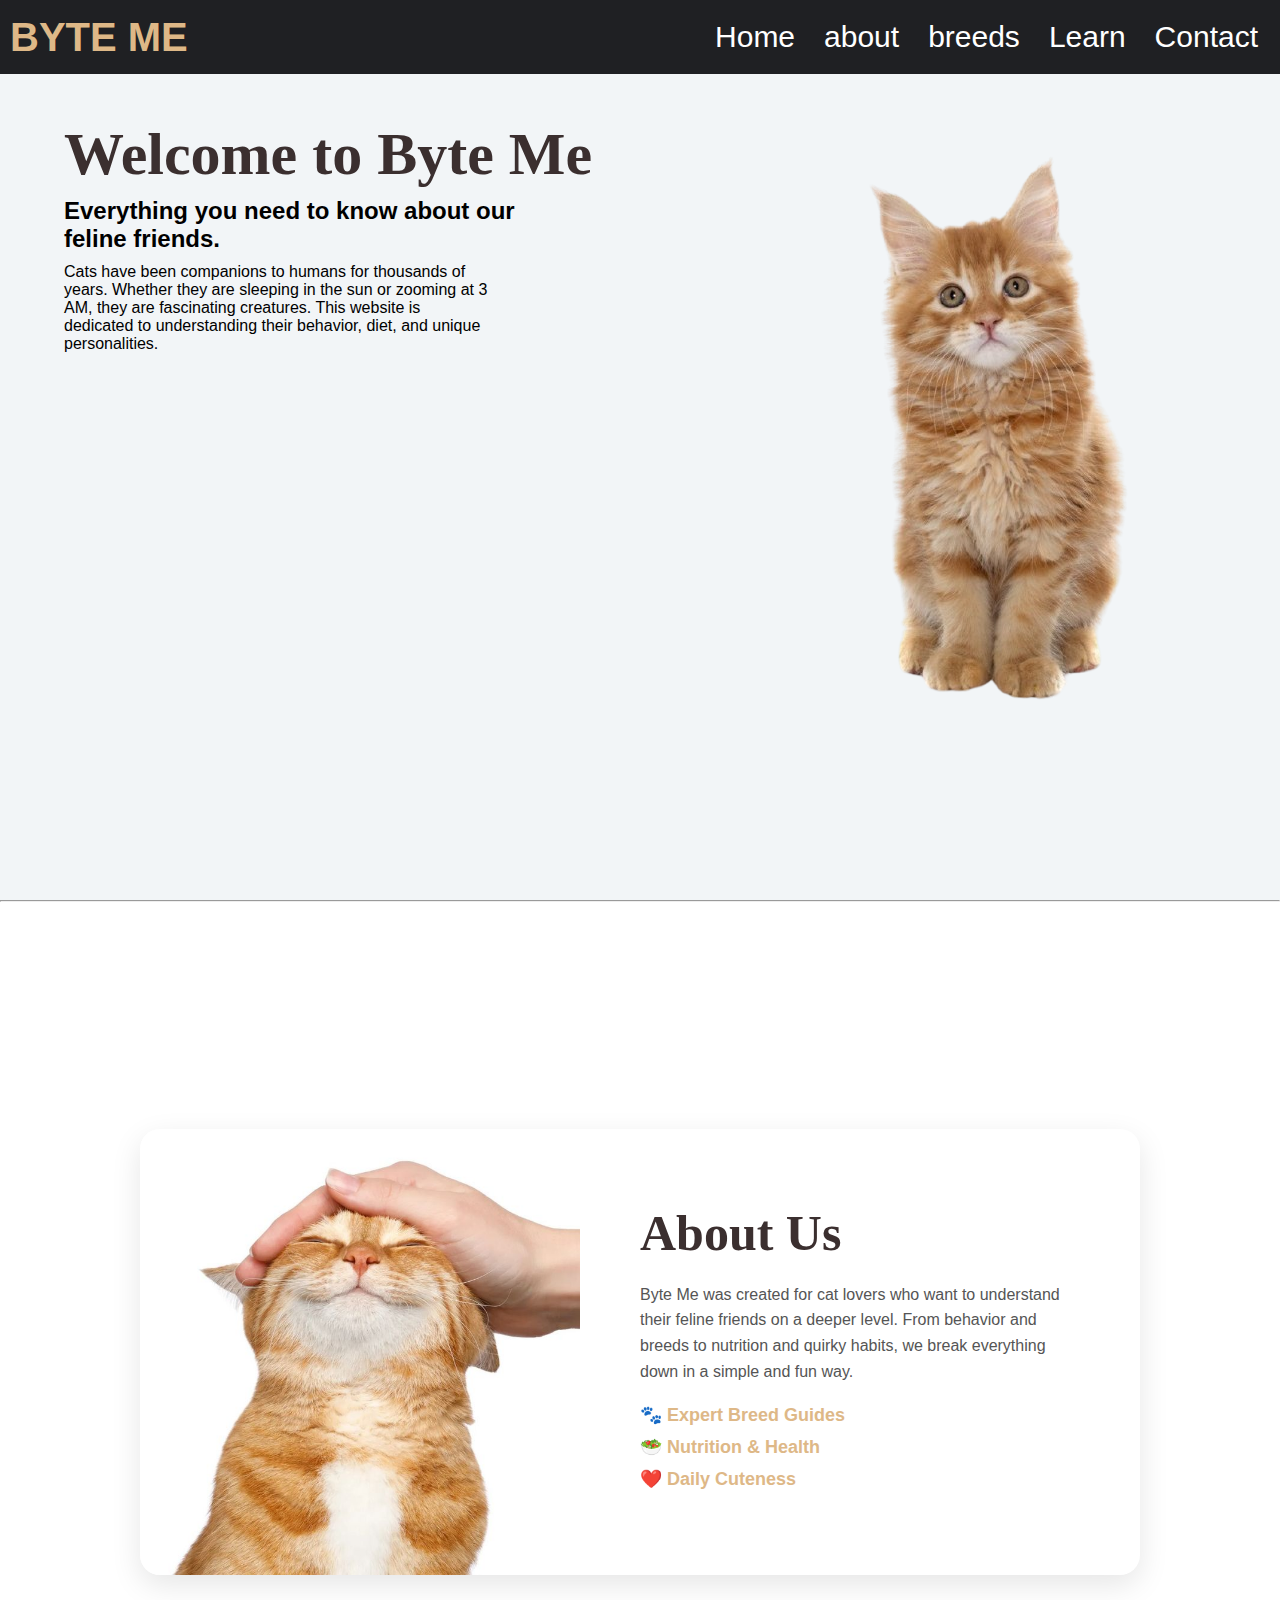
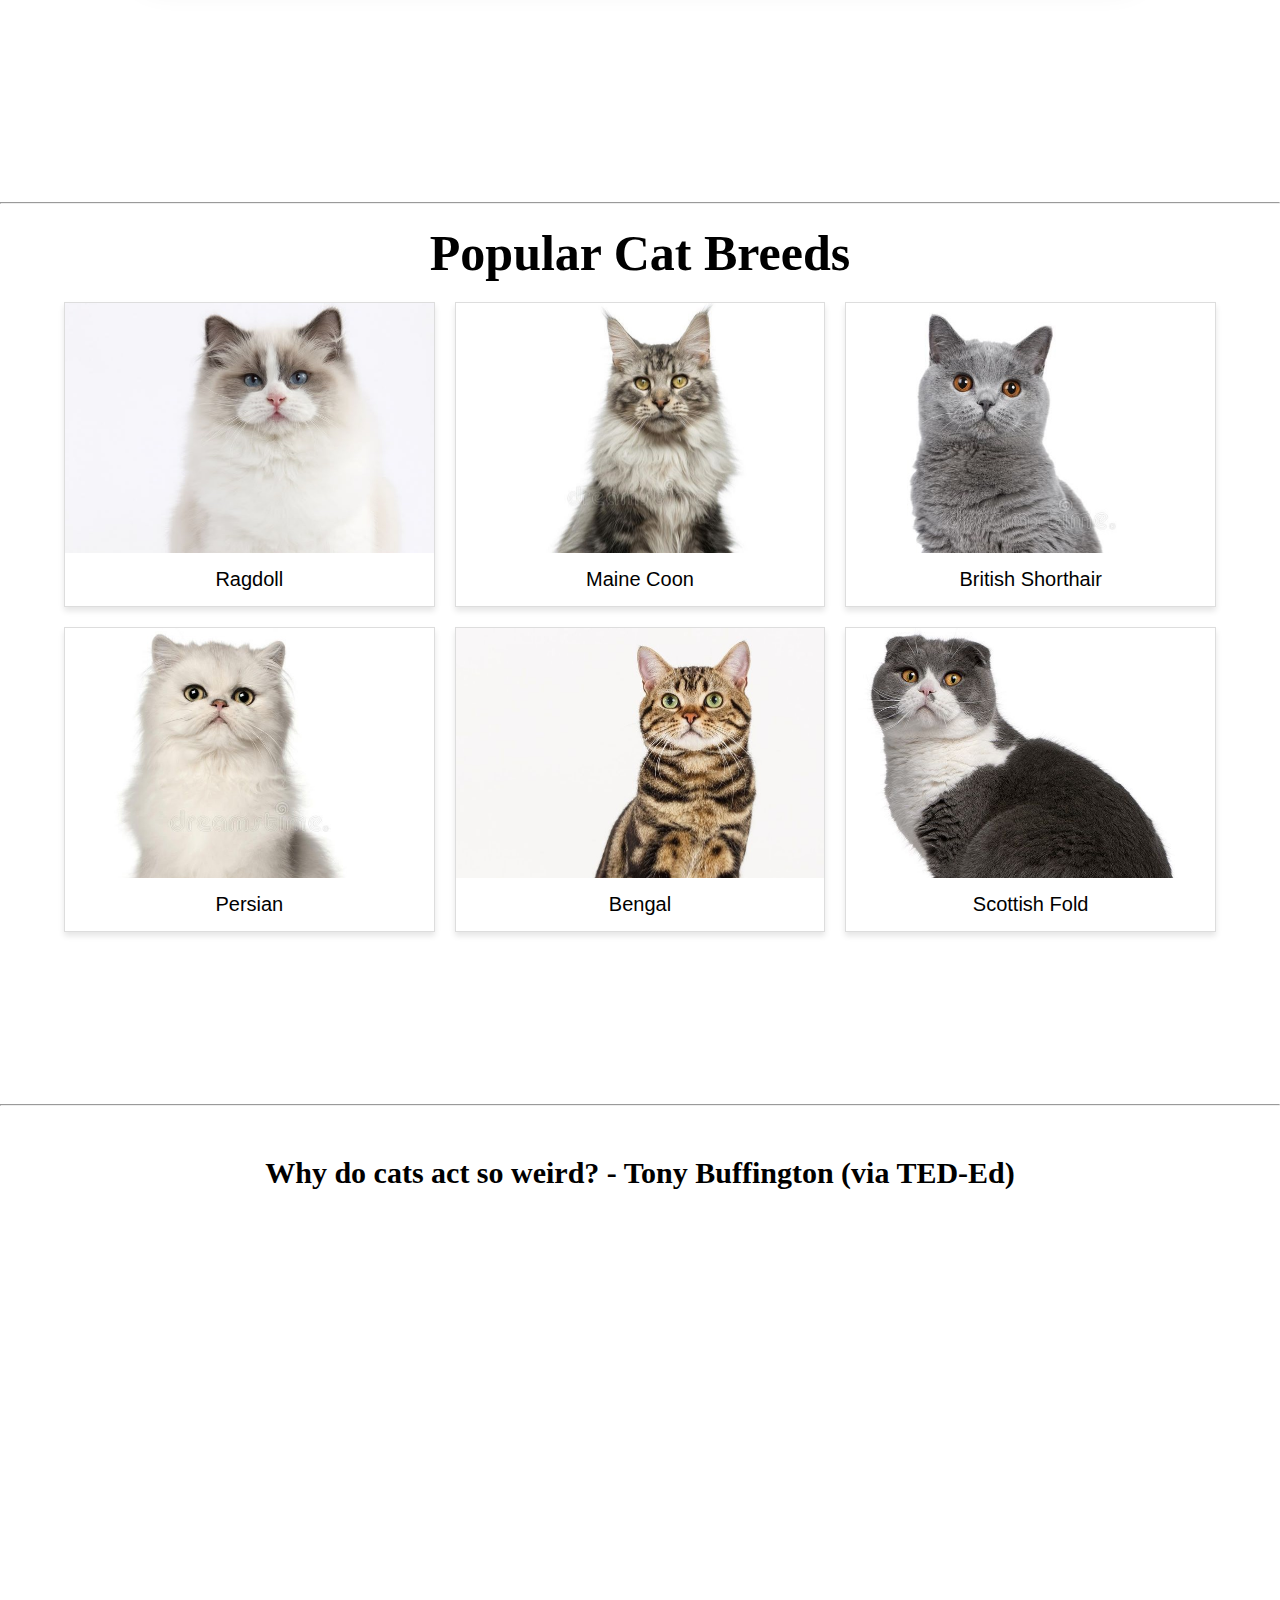
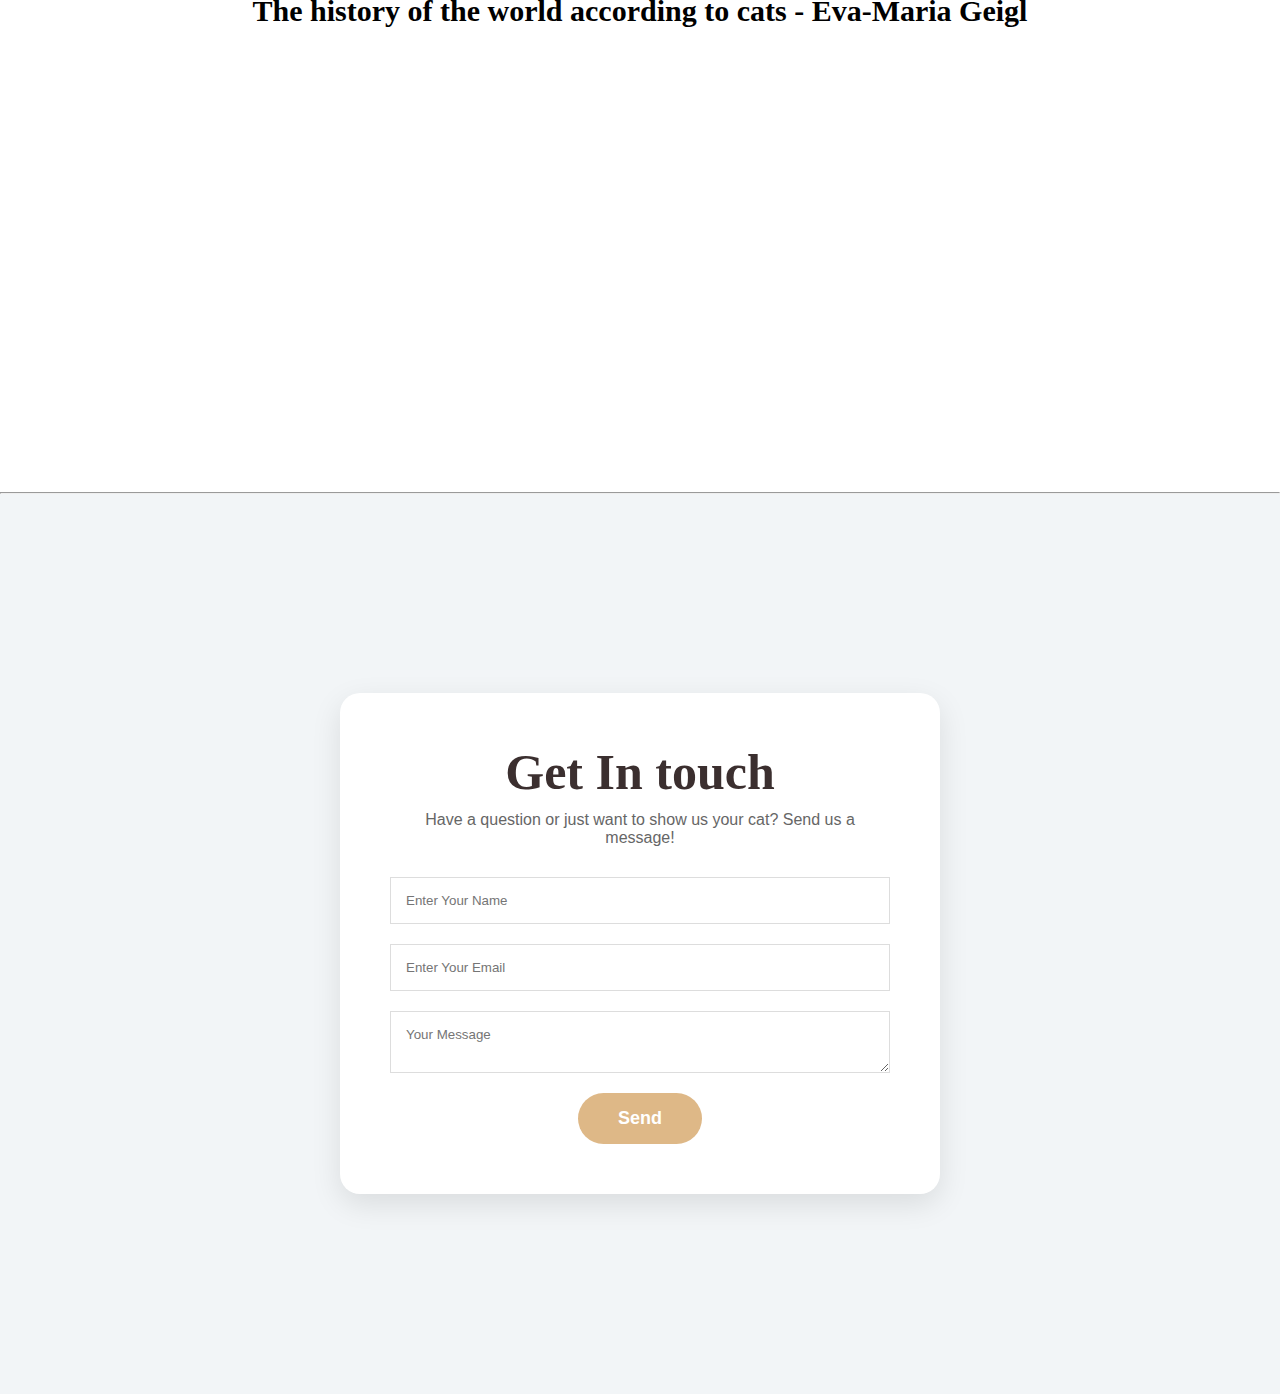
<file: index.html>
<html lang="en">
<head>
    <meta charset="UTF-8">
    <meta name="viewport" content="width=device-width, initial-scale=1.0">
    <meta name="description" content="Welcome to Byte ME, your ultimate guide to feline friends. Explore expert guides on cat breeds, behavior, nutrition, and history to understand your cat better." />
    <meta name="keywords" content="Byte Me, cat breeds, cat behavior, feline care, cat nutrition, cute cats, cat history, pet guide, kittens" />
    <meta name="author" content="Mark Andrey" />
    <link rel="stylesheet" href="style/style.css">
    <link rel="icon" type="image/x-icon" href="img/favicon.ico">
    <title>Byte ME</title>
</head>
<body>
    <header>
        <nav class="navbar">
            <a href="#" class="navlogo">
                <h2 class="logotext">BYTE ME</h2>
            </a>

            <button class="hamburger" id="hamburger">
                <span></span>
                <span></span>
                <span></span>
            </button>

            <ul class="navmenu" id="navmenu">
                <li class="navitem">
                    <a href="#content" class="nav-link">Home</a>
                </li>
                <li class="navitem">
                    <a href="#abt" class="nav-link">about</a>
                </li>
                <li class="navitem">
                    <a href="#breed" class="nav-link">breeds</a>
                </li>
                <li class="navitem">
                    <a href="#gallery" class="nav-link">Learn</a>
                </li>
                <li class="navitem">
                    <a href="#contact" class="nav-link">Contact</a>
                </li>
            </ul>
        </nav>
    </header>

    <main>
        <section class="content" id="content">
            <div class="text">
                <div class="details">
                    <h2 class="tittle">Welcome to Byte Me</h2>
                    <h3 class="ty">Everything you need to know about our feline friends.</h3>
                    <p class="tl">Cats have been companions to humans for thousands of years. Whether they are sleeping in the sun or zooming at 3 AM, they are fascinating creatures. This website is dedicated to understanding their behavior, diet, and unique personalities.</p>
                </div>
                 <div class="img">
                    <img src="img/cat.png" alt="cat" class="contimg">
                 </div>
            </div>
        </section>

        <hr>

        <section class="abt" id="abt">
          <div class="about-container">
             <div class="about-image">
               <img src="img/smilycat.jpg"Cute Cat Portrait">
             </div>
              <div class="about-content">
                  <h2 class="abtus">About Us</h2>
                   <p class="text">
                    Byte Me was created for cat lovers who want to understand their feline friends on a deeper level. From behavior and breeds to nutrition and quirky habits, we break everything down in a simple and fun way.
                   </p>
            
                   <ul class="about-list">
                    <li>🐾 Expert Breed Guides</li>
                    <li>🥗 Nutrition & Health</li>
                    <li>❤️ Daily Cuteness</li>
                    </ul>
             </div>

           </div>
        </section>

        <hr>
        <section class="breed" id="breed">
            <h2>Popular Cat Breeds</h2>
            <div class="catbre">
                <figure class="rag">
                    <img src="img/Ragdoll.jpg" alt="cat">
                    <figcaption>Ragdoll</figcaption>
                </figure>
                <figure class="rag">
                    <img src="img/Maine coon.jpg" alt="cat">
                    <figcaption>Maine Coon</figcaption>
                </figure>
                <figure class="rag">
                    <img src="img/British Shorthair.jpg" alt="cat">
                    <figcaption>British Shorthair</figcaption>
                </figure>
                <figure class="rag">
                    <img src="img/Persian.jpg" alt="cat">
                    <figcaption>Persian</figcaption>
                </figure>
                <figure class="rag">
                    <img src="img/Bengal.jpg" alt="cat">
                    <figcaption>Bengal</figcaption>
                </figure>
                <figure class="rag">
                    <img src="img/Scottish Fold.jpg" alt="cat">
                    <figcaption>Scottish Fold</figcaption>
                </figure>
            </div>
        </section>

        <hr>

        <section class="gallery" id="gallery">
            <div class="gal">
            <h2 class="hu" >Why do cats act so weird? - Tony Buffington (via TED-Ed)</h2>
            <iframe src="https://www.youtube.com/embed/sI8NsYIyQ2A" frameborder="0"></iframe>
            <h2 class="ho">The history of the world according to cats - Eva-Maria Geigl</h2>
            <iframe src="https://www.youtube.com/embed/Jsj-hDW9bS8" frameborder="0"></iframe>
            </div>
        </section>

        <hr>

        <section class="contact" id="contact">
            <div class="con">
                <h1 class="title">Get In touch</h1>
                <p class="question">Have a question or just want to show us your cat? Send us a message!</p>
                        <form action="feedback.html">
                            <input type="text" name="name" placeholder="Enter Your Name">
                            <input type="email" name="name" placeholder="Enter Your Email">
                            <textarea name="message" placeholder="Your Message"></textarea>
                            <button type="Submit" class="btn">Send</button>
                        </form>
            </div>
        </section>

    </main>


    <script>
    const hamburger = document.getElementById('hamburger');
    const navmenu = document.getElementById('navmenu');

    // 1. Toggle the menu when the hamburger is clicked
    hamburger.addEventListener('click', () => {
        navmenu.classList.toggle('active');
        hamburger.classList.toggle('active'); // Optional: Toggles animation on the button itself
    });

    // 2. CLOSE the menu when a link is clicked
    document.querySelectorAll('.nav-link').forEach(n => n.addEventListener('click', () => {
        navmenu.classList.remove('active');
        hamburger.classList.remove('active');
    }));
    </script>
</body>
</html>
</file>
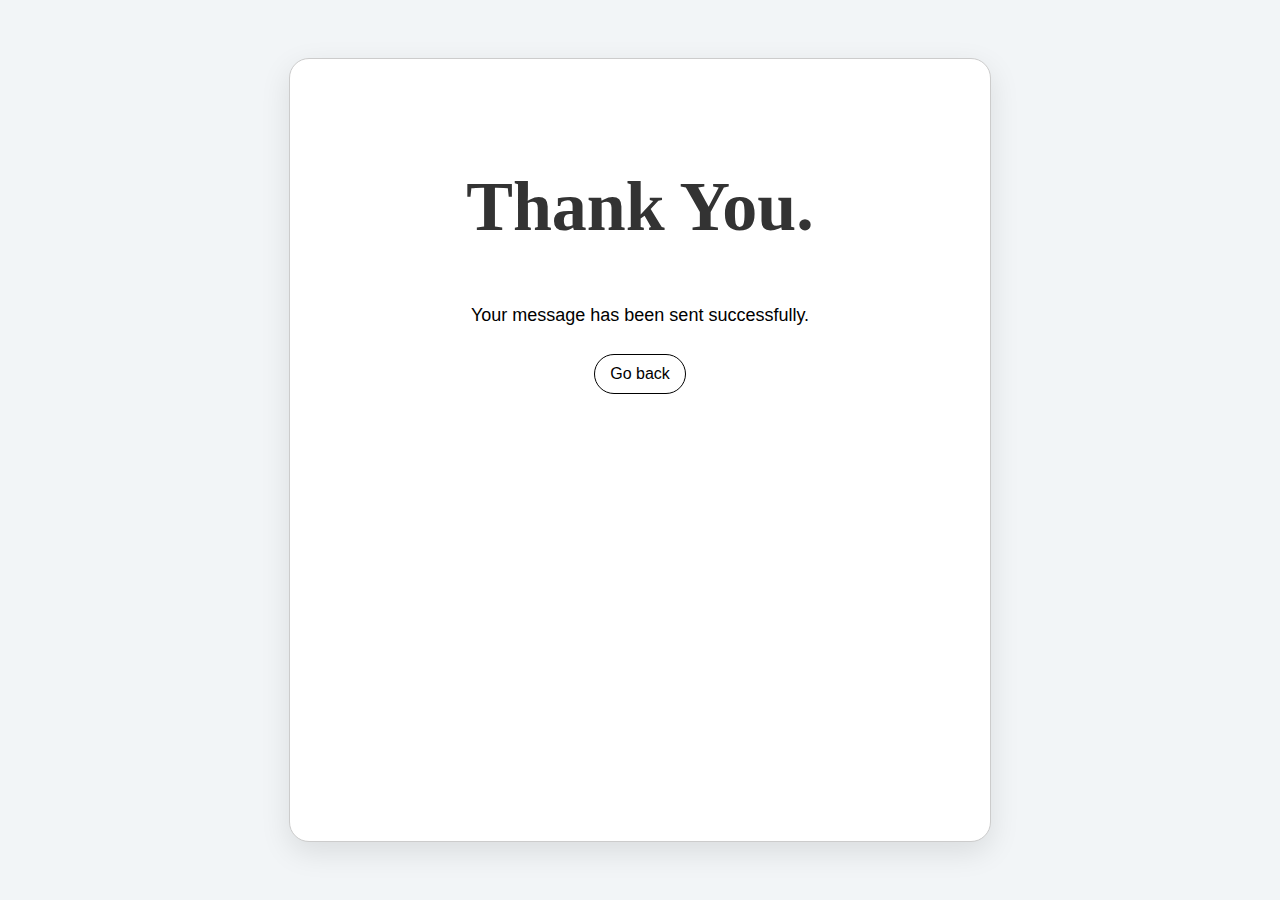
<file: feedback.html>
<html lang="en">
<head>
    <meta charset="UTF-8">
    <meta name="viewport" content="width=device-width, initial-scale=1.0">
    <title>Document</title>
</head>
<body>
    <div class="gob">
    <h2>Thank You.</h2>
    <p>Your message has been sent successfully.</p>
    <a href="index.html" class="back">Go back</a>
    </div>

    <style>
        body {
            background-color: #F2F5F7;
            font-family: Arial, Helvetica, sans-serif;
            display: flex;
            justify-content: center;
            text-align: center;
            padding: 50px;
        }
        .gob {
            width: 100%;
            max-width: 600px;
            padding: 50px;
            border: solid 1px #ccc;
            border-radius: 20px;
            background-color: #fff;
            box-shadow: 0 10px 30px rgba(0,0,0,0.1);
        }
        h2 {
            font-family: "Brush Script MT", cursive;
            color: #333;
            font-size: 70px;
        }
        p {
            font-size: 18px;
        }
        .back {
            display: inline-block;
            margin-top: 10px;
            padding: 10px 15px;
            border: solid 1px black;
            border-radius: 20px;
            text-decoration: none;
            color:black;
            transition: 0.3s ease;
        }
        .back:hover {
            background-color: black;
            color:white;
        }
    </style>
</body>
</html>
</file>
<file: style/style.css>
* {
    margin: 0;
    padding: 0;
    box-sizing: border-box;
    font-family: sans-serif;
}
html {
    scroll-behavior: smooth;
    scroll-padding-top: 60px;
}

ul {
    list-style: none;
}
a {
    text-decoration: none;
}
button {
    cursor: pointer;
    border: none;
    background: none;
}

/* header style */
header {
    position: fixed;
    width: 100%;
    z-index: 5;
    background-color: #1F2023;
}
header .navbar {
    padding: 10px;
    display: flex;
    align-items: center;
    justify-content: space-between;
}
.navbar .navlogo .logotext {
    font-family: Impact, sans-serif;
    color: burlywood;
    font-size: 40px;
}
.navbar .navmenu {
    display: flex;
    gap: 5px;
}
.navbar .navmenu .navitem {
    padding: 10px 12px;
    font-size: 30px;
    font-family: "Trebuchet MS", sans-serif;
    border-radius: 10px;
    transition: 0.3s ease;
}
.navbar .navmenu .navitem:hover {
    background-color: burlywood;
}
.nav-link {
    color: #FFFFFF;
}

/* main style */
main {
    overflow-x: hidden;}
.content {
    padding-top: 50px;
    min-height: 100vh;
    background-color: #F2F5F7;
}
.content .text {
    display: flex;
    padding: 70px 5%;
    justify-content: space-between;

}
.content .details .tittle {
    font-family: "Brush Script MT", "Brush Script Std", cursive;
    color: #3B2F2F;
    font-size: 60px;
}
.content .details .ty{
    margin-top: 8px;
    font-size: 24px;
    font-family: 'Poppins', 'Helvetica Neue', Arial, sans-serif;
    max-width: 70%;

}
.content .details .tl {
    max-width: 60%;
    margin-top: 10px;
}
.content .img {
    max-width: 40%;
    margin-right: 30px;
}
@media (max-width: 900px) {
    .content .text {
        flex-direction: column;  
        align-items: center;     
        padding-top: 30px;      /* Adds space so the fixed header doesn't cover it */
        gap: 2px;               
    }

    /* Un-squish the Text */
    .content .details .ty, 
    .content .details .tl {
        max-width: 100%;         
        text-align: center;      /* Centers the paragraph text */
    }

    /* 3. Center the Title */
    .content .details .tittle {
        text-align: center;
        font-size: 40px;   
    }

    /*Cat Image */
    .content .img {
        max-width: 70%;          /* Prevents the cat from being too huge */
        margin-right: 0;         /* Removes the right margin from desktop mode */
        display: flex;           /* Helps with centering */
        justify-content: center;
    }
}

/* about section */
.abt {
    min-height: 100vh;
    background-color: #ffffff;
    display: flex;
    justify-content: center;
    align-items: center;
    padding: 50px 20px;
}

/* Container */
.about-container {
    display: flex;
    background-color: #fff;
    max-width: 1000px;
    width: 100%;
    border-radius: 20px;
    box-shadow: 0 10px 30px rgba(0,0,0,0.1); /* Soft shadow */
    overflow: hidden; /* Ensures image corners stay rounded */
}
/*image side*/
.about-image {
    flex: 1; /* Takes up half the space */
    min-height: 400px; /* Ensures it's tall enough */
}

.about-image img {
    width: 100%;
    height: 100%;
    object-fit: cover; /* Zooms in to fill space without stretching */
}

/* Text Side */
.about-content {
    flex: 1; /* Takes up the other half */
    padding: 60px;
    display: flex;
    flex-direction: column;
    justify-content: center;
}

/* 5. Typography Styling */
.abtus {
    font-family: "Brush Script MT", cursive;
    font-size: 50px;
    color: #3B2F2F;
    margin-bottom: 20px;
}

.about-content .text {
    font-family: 'Poppins', sans-serif;
    line-height: 1.6;
    color: #555;
    margin-bottom: 20px;
}

/* 6. The New List Styling */
.about-list {
    list-style: none;
    padding: 0;
}

.about-list li {
    font-family: 'Poppins', sans-serif;
    font-weight: bold;
    color: burlywood;
    margin-bottom: 10px;
    font-size: 18px;
}
@media (max-width: 900px) {
    .about-container {
        flex-direction: column; /* Stack image on top, text on bottom */
    }
    
    .about-image {
        min-height: 250px; /* Shorter image on phone */
    }

    .about-content {
        padding: 40px 20px;
        text-align: center;
    }
}

/* breed section*/
.breed {
    min-height: 100vh;
}
.breed h2 {
    text-align: center;
    padding-top: 20px;
    padding-bottom: 20px;
    font-family: "Brush Script MT", cursive;
    font-size: 50px;
}

/* Grid Container*/
.catbre {
    display: grid;
    grid-template-columns: 1fr 1fr 1fr; 
    gap: 20px;      
    padding: 0 5%;  
    padding-bottom: 50px;
}

/* Card (rag) */
.rag {
    border: 1px solid #ddd;
    text-align: center;
    background-color: #fff;
    box-shadow: 0 4px 6px rgba(0,0,0,0.1); /* shadow */
}

/*  (rag img) */
.rag img {
    width: 100%;        /* Make image fill the width of the box */
    height: 250px;      /* Force all images to be exactly this tall */

    /*prevents stretching */
    object-fit: cover;  
    object-position: top; 
    transition: transform 0.3s ease;

}
.rag img:hover {
    transform: scale(1.05);
}

/* Caption Text */
.rag figcaption {
    padding: 15px;
    font-size: 20px;
    font-family: 'Poppins', sans-serif;
}
@media (max-width: 900px) {
    .breed h2{
        padding-top:60px;
    }
    .catbre {
        grid-template-columns: 1fr; /* Switch to 1 column */
    }
}

/*gallery section */
.gallery {
    min-height: 100vh;
}
.gallery .gal{
    display: flex;
    background-color: #FFFFFF;
    padding: 50px 0;
    flex-direction: column;
    justify-content: center;
    align-items: center;
}
.gallery .hu{
    text-align: center;
    font-family: 'Patrick Hand', cursive;
    font-size: 30px;
}
.gallery .ho{
    margin-top: 10px;
    margin-bottom: 20px;
    text-align: center;
    font-family: 'Patrick Hand', cursive;
    font-size: 30px;
}

/* Styling for the YouTube video */
iframe {
    width: 90%;           /* Match the width of the other video */
    max-width: 700px;     /* Match the max-width */
    aspect-ratio: 16 / 9; /* CRITICAL: This forces the iframe to be a rectangle */
    border-radius: 10px;
}

/* toggle()hides on desktop */
.hamburger {
    display: none;
    cursor: pointer;
    flex-direction: column;
    gap: 5px;
    z-index: 100; /* Ensures it sits on top */
}

.hamburger span {
    display: block;
    width: 25px;
    height: 3px;
    background-color: burlywood;
    margin: 0;
    transition: 0.3s;
}

@media (max-width: 900px) {
    /* Show the button */
    .hamburger {
        display: flex; 
    }

    /* Style the menu to float underneath the header */
    .navbar .navmenu {
        position: absolute;  /* pulls the menu out of the header flow */
        top: 100%;           /* Pushes it to the bottom edge of the header */
        left: -100%;         /* Hides it off-screen to the left initially */
        width: 100%;
        background-color: #1F2023; /* Matches your header color */
        flex-direction: column;
        align-items: center;
        padding: 20px 0;
        transition: 0.3s ease-in-out; /* Smooth slide animation */
        border-top: 1px solid burlywood; 
        box-shadow: 0 10px 10px rgba(0,0,0,0.5);
    }

    /* The 'active' class slides the menu back onto the screen */
    .navbar .navmenu.active {
        left: 0;
    }

    .navbar .navitem {
        margin: 10px 0;
    }
}

/* contact */
.contact{
    min-height: 100vh;
    background-color: #F2F5F7;
    display: flex;
    justify-content: center;
    align-items: center;
    padding: 20px;
}
.con {
    background-color: #ffffff;
    width: 100%;
    max-width: 600px;
    padding: 50px;
    border-radius: 20px;
    box-shadow: 0 10px 30px rgba(0,0,0,0.1);
    text-align: center;
}
.title {
    font-family: "Brush Script MT", cursive;
    font-size: 50px;
    color: #3B2F2F;
    margin-bottom: 10px;
}
.question{
    font-family: 'Poppins', sans-serif;
    color: #666;
    margin-bottom: 30px;
}
.con input,
.con textarea{
    width: 100%;
    padding: 15px;
    margin-bottom: 20px;
    border: 1px solid #ddd;
    outline: none;
    transition: 0.3s;
    font-family: sans-serif;
}
.btn {
    background-color: burlywood;
    color: white;
    padding: 15px 40px;
    border-radius: 30px;
    font-size: 18px;
    font-weight: bold;
    cursor: pointer;
    transition: 0.3s;
    border: none;
}
.btn:hover {
    background-color: #dcb386; /* Slightly darker on hover */
    transform: scale(1.05);     /* Tiny grow effect */
}
@media (max-width: 600px) {
    .contact-box {
        padding: 30px 20px;
    }

}
</file>
